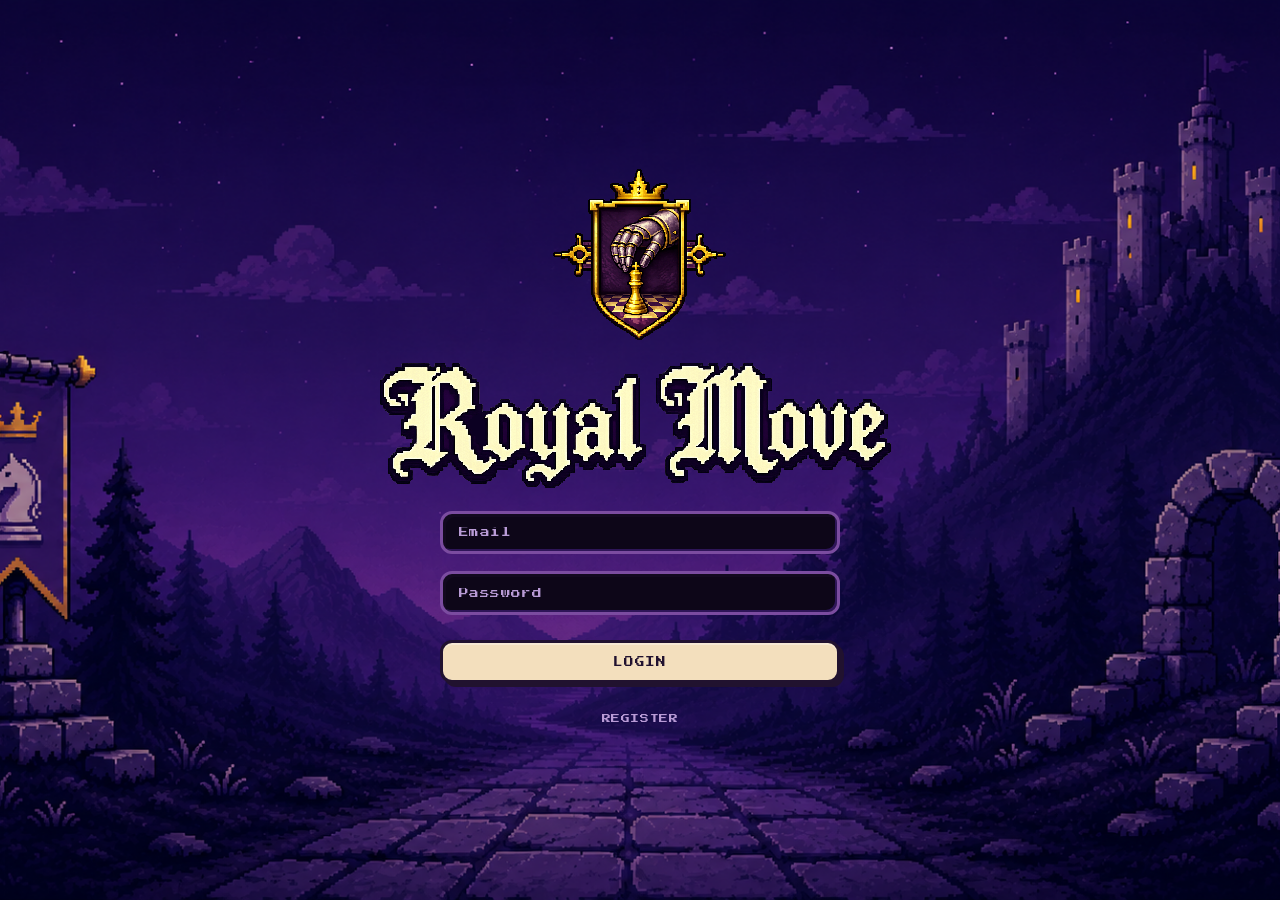
<file: index.html>
<!DOCTYPE html>
<html lang="en">
<head>
  <meta charset="UTF-8" />
  <meta name="viewport" content="width=device-width, initial-scale=1.0" />
  <title>Chess — Login</title>
  <link rel="stylesheet" href="css/style.css" />
</head>
<body class="login-bg">
  <div class="auth-wrapper">
    <img src="img/logo.png" class="auth-logo-img" alt="Logo" />
    <img src="img/text.png" class="auth-title-img" alt="Chess" />
    <div class="auth-box">
      <!-- Login tab -->
      <div id="tab-login" class="tab-panel active">
        <form id="login-form" novalidate>
          <div class="form-group">
            <input type="email" id="login-email" autocomplete="email" placeholder="Email" required />
          </div>
          <div class="form-group">
            <input type="password" id="login-password" autocomplete="current-password" placeholder="Password" required />
          </div>
          <button type="submit" class="btn btn-primary form-submit">Login</button>
        </form>
        <div id="login-msg" class="msg msg-error"></div>
      </div>

      <!-- Register tab -->
      <div id="tab-register" class="tab-panel">
        <form id="register-form" novalidate>
          <div class="form-group">
            <input type="text" id="reg-username" autocomplete="username" placeholder="Username" required />
          </div>
          <div class="form-group">
            <input type="email" id="reg-email" autocomplete="email" placeholder="Email" required />
          </div>
          <div class="form-group">
            <input type="password" id="reg-password" autocomplete="new-password" placeholder="Password" required />
          </div>
          <button type="submit" class="btn btn-primary form-submit">Register</button>
        </form>
        <div id="register-msg" class="msg"></div>
      </div>

      <div class="tabs">
        <button class="tab-btn active" data-tab="login">Login</button>
        <button class="tab-btn" data-tab="register">Register</button>
      </div>
    </div>
  </div>

  <script src="js/api.js"></script>
  <script src="js/auth.js"></script>
</body>
</html>
</file>
<file: css/style.css>
@import url('https://fonts.googleapis.com/css2?family=Press+Start+2P&family=VT323&display=swap');

:root {
  --sq:            clamp(44px, 8vw, 64px);
  --bg-primary:    #1a1a2e;
  --bg-secondary:  #16213e;
  --bg-card:       #0f3460;
  --bg-input:      #1e2a4a;
  --accent:        #e94560;
  --accent-hover:  #c73652;
  --text-primary:  #eaeaea;
  --text-muted:    #8892a4;
  --border:        #2a3a5c;
  --sq-light:      #f0d9b5;
  --sq-dark:       #b58863;
  --sq-selected:   rgba(127, 201, 127, 0.6);
  --sq-legal:      rgba(127, 201, 127, 0.45);
  --sq-last-move:  rgba(255, 255, 100, 0.35);
  --success:       #2ecc71;
  --error:         #e74c3c;
  --warning:       #f39c12;
}

* {
  box-sizing: border-box;
  margin: 0;
  padding: 0;
}

html {
  margin: 0;
}

body {
  background: var(--bg-primary);
  color: var(--text-primary);
  font-family: 'Segoe UI', system-ui, sans-serif;
  font-size: clamp(13px, 1.5vw, 16px);
  min-height: 100vh;
}

body.login-bg {
  background-color: #0d0718;
  background-image: url('../img/login_background.png');
  background-size: cover;
  background-position: center center;
  background-repeat: no-repeat;
  overflow: hidden;
}

/* ── Nav bar ── */
.navbar {
  background: var(--bg-secondary);
  border-bottom: 1px solid var(--border);
  display: flex;
  align-items: center;
  justify-content: space-between;
  padding: 0.75rem 1.5rem;
}

.navbar .logo {
  font-size: 1.25rem;
  font-weight: 700;
  color: var(--accent);
  letter-spacing: 0.05em;
}

.nav-logo {
  height: clamp(1.1rem, 3vh, 1.75rem);
  width: auto;
  image-rendering: pixelated;
  display: block;
}

.navbar .nav-right {
  display: flex;
  align-items: center;
  gap: 1rem;
}

.navbar .username {
  color: var(--text-muted);
  font-size: 0.9rem;
}

/* ── Buttons ── */
button, .btn {
  cursor: pointer;
  border: none;
  border-radius: 0.375rem;
  padding: 0.55rem 1.2rem;
  font-size: 0.9rem;
  font-weight: 600;
  transition: background 0.15s, transform 0.1s, opacity 0.15s;
}

.btn-primary {
  background: var(--accent);
  color: #fff;
}

.btn-primary:hover {
  background: var(--accent-hover);
}

.btn-secondary {
  background: var(--bg-card);
  color: var(--text-primary);
  border: 1px solid var(--border);
}

.btn-secondary:hover {
  background: #1a4a80;
}

.btn-danger {
  background: var(--error);
  color: #fff;
}

.btn-danger:hover {
  background: #c0392b;
}

.btn-sm {
  padding: 0.35rem 0.8rem;
  font-size: 0.8rem;
}

button:disabled, .btn:disabled {
  opacity: 0.5;
  cursor: not-allowed;
}

button:active:not(:disabled) {
  transform: scale(0.97);
}

/* ── Page container ── */
.page-container {
  max-width: 60rem;
  margin: 0 auto;
  padding: 2rem 1rem;
}

/* ── Auth page (medieval pixel-art) ── */
.auth-wrapper {
  position: relative;
  display: flex;
  flex-direction: column;
  align-items: center;
  justify-content: center;
  height: 100dvh;
  min-height: clamp(28rem, 80vh, 50rem);
  padding: clamp(1rem, 3vh, 2rem) 1rem;
  gap: clamp(0.75rem, 2.5vh, 1.5rem);
}

.auth-logo-img {
  width: clamp(7rem, 14vw, 11rem);
  height: auto;
  image-rendering: pixelated;
  pointer-events: none;
  flex-shrink: 0;
}

.auth-title-img {
  max-width: 32.5rem;
  width: 90%;
  image-rendering: pixelated;
  pointer-events: none;
  flex-shrink: 0;
}

.auth-box {
  width: 100%;
  max-width: 25rem;
}

.tabs {
  display: flex;
  gap: 1.5rem;
  justify-content: center;
  margin-top: 1.5rem;
}

.tab-btn {
  flex: 0;
  background: transparent;
  border: none;
  border-bottom: 3px solid transparent;
  color: #b99bd6;
  padding: 0.4rem 0;
  font-family: 'Press Start 2P', monospace;
  font-size: 0.55rem;
  font-weight: 400;
  text-transform: uppercase;
  letter-spacing: 0.06em;
  border-radius: 0;
  cursor: pointer;
  transition: color 0.15s, border-color 0.15s;
}

.tab-btn:last-child {
  border-right: none;
}

.tab-btn:hover:not(.active) {
  color: #b99bd6;
}

.tab-btn.active {
  display: none;
}

.tab-panel {
  display: none;
}

.tab-panel.active {
  display: block;
}

.form-group {
  margin-bottom: 1.1rem;
}

.form-group input {
  width: 100%;
  padding: 0.85rem 1rem;
  background: #0d0618;
  border: 3px solid #7b4ca0;
  border-radius: 0.75rem;
  color: #e2ceff;
  font-size: 0.6rem;
  font-family: 'Press Start 2P', monospace;
  letter-spacing: 0.04em;
  transition: border-color 0.1s;
  box-shadow:
    inset 3px 3px 0 #12091f,
    inset -2px -2px 0 #2e1558;
}

.form-group input::placeholder {
  color: #b99bd6;
}

.form-group input:focus {
  outline: none;
  border-color: #9b6ac8;
  box-shadow:
    inset 3px 3px 0 #12091f,
    inset -2px -2px 0 #2e1558,
    0 0 0 2px rgba(155, 106, 200, 0.25);
}

.form-submit {
  width: 100%;
  margin-top: 0.5rem;
}

/* Parchment button — scoped to auth card only */
.auth-box .btn-primary {
  background: #f3dfbd;
  color: #21122f;
  border: 3px solid #21122f;
  border-radius: 0.75rem;
  font-family: 'Press Start 2P', monospace;
  font-size: 0.6rem;
  font-weight: 400;
  letter-spacing: 0.08em;
  text-transform: uppercase;
  padding: 0.85rem 1.2rem;
  box-shadow:
    4px 4px 0 #21122f,
    inset 0 2px 0 rgba(255, 255, 255, 0.35);
  transition: background 0.1s, box-shadow 0.05s, transform 0.05s;
}

.auth-box .btn-primary:hover:not(:disabled) {
  background: #fff0cf;
  box-shadow:
    4px 4px 0 #21122f,
    inset 0 2px 0 rgba(255, 255, 255, 0.5),
    0 0 14px rgba(208, 155, 61, 0.4);
}

.auth-box .btn-primary:active:not(:disabled) {
  transform: translate(3px, 3px);
  box-shadow: 1px 1px 0 #21122f;
}

.auth-box .btn-primary:disabled {
  background: #c9b898;
  color: #5a4a2e;
  box-shadow: 3px 3px 0 #21122f;
  opacity: 0.65;
}

/* ── Messages ── */
.msg {
  border-radius: 0.375rem;
  padding: 0.6rem 0.85rem;
  font-size: 0.88rem;
  margin-top: 0.75rem;
  display: none;
}

.msg.visible {
  display: block;
}

.msg-error {
  background: rgba(231, 76, 60, 0.15);
  border: 1px solid var(--error);
  color: var(--error);
}

.msg-success {
  background: rgba(46, 204, 113, 0.15);
  border: 1px solid var(--success);
  color: var(--success);
}

.msg-info {
  background: rgba(52, 152, 219, 0.15);
  border: 1px solid #3498db;
  color: #74b9ff;
}

/* Auth card message overrides — fantasy style */
.auth-box .msg {
  border-radius: 0.125rem;
  font-family: 'VT323', monospace;
  font-size: 1.05rem;
  letter-spacing: 0.03em;
  border-width: 2px;
}

.auth-box .msg-error {
  background: rgba(120, 20, 20, 0.35);
  border-color: #a03030;
  color: #ff9999;
}

.auth-box .msg-success {
  background: rgba(20, 80, 20, 0.35);
  border-color: #30a030;
  color: #99dd99;
}

.auth-box .msg-info {
  background: rgba(50, 15, 80, 0.5);
  border-color: #7b4ca0;
  color: #c8a8e8;
}

/* ── Rooms page ── */
.rooms-header {
  display: flex;
  align-items: center;
  justify-content: space-between;
  margin-bottom: 1.5rem;
}

.rooms-header h2 {
  font-size: 1.4rem;
}

.action-bar {
  display: flex;
  gap: 0.75rem;
  margin-bottom: 1.5rem;
  flex-wrap: wrap;
}

.section-title {
  font-size: 1rem;
  font-weight: 700;
  color: var(--text-muted);
  text-transform: uppercase;
  letter-spacing: 0.06em;
  margin-bottom: 0.75rem;
}

.room-table {
  width: 100%;
  border-collapse: collapse;
}

.room-table th {
  text-align: left;
  padding: 0.6rem 0.75rem;
  font-size: 0.78rem;
  text-transform: uppercase;
  letter-spacing: 0.05em;
  color: var(--text-muted);
  border-bottom: 1px solid var(--border);
}

.room-table td {
  padding: 0.7rem 0.75rem;
  border-bottom: 1px solid var(--border);
  font-size: 0.9rem;
  vertical-align: middle;
}

.room-table tr:last-child td {
  border-bottom: none;
}

.room-table tbody tr:hover {
  background: rgba(255, 255, 255, 0.03);
}

.status-badge {
  display: inline-block;
  padding: 0.2rem 0.55rem;
  border-radius: 1.25rem;
  font-size: 0.75rem;
  font-weight: 700;
  text-transform: uppercase;
  letter-spacing: 0.04em;
}

.status-waiting  { background: rgba(243, 156, 18, 0.2);  color: var(--warning); }
.status-active   { background: rgba(46, 204, 113, 0.2);  color: var(--success); }
.status-finished { background: rgba(142, 146, 164, 0.2); color: var(--text-muted); }

.card {
  background: var(--bg-secondary);
  border: 1px solid var(--border);
  border-radius: 0.625rem;
  padding: 1.25rem;
  margin-bottom: 1.5rem;
}

.my-game-card {
  border-color: var(--warning);
  background: rgba(243, 156, 18, 0.06);
}

/* ── Game page ── */
.game-layout {
  display: flex;
  gap: 1.5rem;
  align-items: flex-start;
  flex-wrap: wrap;
}

.board-bg {
  flex: 0 0 auto;
  display: inline-block;
  background-image: url('../img/board_white.png');
  background-size: 100% 100%;
  /* padding ratios from pixel scan: left=87/1078, top=93/1069, right=89/1078, bottom=92/1069 of playing area */
  padding: calc(var(--sq) * 0.696) calc(var(--sq) * 0.661) calc(var(--sq) * 0.688) calc(var(--sq) * 0.646);
}

#chessboard {
  display: grid;
  grid-template-columns: repeat(8, var(--sq));
  grid-template-rows: repeat(8, var(--sq));
  overflow: hidden;
}

.sq {
  width: var(--sq);
  height: var(--sq);
  display: flex;
  align-items: center;
  justify-content: center;
  cursor: pointer;
  position: relative;
  transition: background 0.1s;
  user-select: none;
}

.sq.light { background: transparent; }
.sq.dark  { background: transparent; }
.sq.selected  { background: var(--sq-selected) !important; }
.sq.last-move { background: var(--sq-last-move) !important; }

.sq.legal-target::after {
  content: '';
  position: absolute;
  width: calc(var(--sq) * 0.375);
  height: calc(var(--sq) * 0.375);
  border-radius: 50%;
  background: var(--sq-legal);
  pointer-events: none;
}

.sq.legal-target.has-piece::after {
  width: calc(var(--sq) * 0.906);
  height: calc(var(--sq) * 0.906);
  background: none;
  border: 4px solid var(--sq-legal);
}

.piece {
  width: calc(var(--sq) * 0.82);
  height: calc(var(--sq) * 0.82);
  pointer-events: none;
  filter: drop-shadow(0 1px 3px rgba(0,0,0,0.6));
  object-fit: contain;
}

.game-sidebar {
  flex: 1;
  min-width: 13.75rem;
  display: flex;
  flex-direction: column;
  gap: 1rem;
}

.status-bar {
  background: var(--bg-secondary);
  border: 1px solid var(--border);
  border-radius: 0.625rem;
  padding: 1rem;
}

.status-bar .status-row {
  display: flex;
  justify-content: space-between;
  align-items: center;
  padding: 0.3rem 0;
  border-bottom: 1px solid var(--border);
  font-size: 0.88rem;
}

.status-bar .status-row:last-child {
  border-bottom: none;
}

.status-bar .label {
  color: var(--text-muted);
}

.status-bar .value {
  font-weight: 600;
}

.turn-white { color: #f8f8f8; }
.turn-black { color: #b0b0b0; }

.players-bar {
  display: flex;
  align-items: center;
  gap: 0.5rem;
  background: var(--bg-secondary);
  border: 1px solid var(--border);
  border-radius: 0.625rem;
  padding: 0.6rem 0.75rem;
}

.player-card {
  flex: 1;
  display: flex;
  align-items: center;
  gap: 0.5rem;
  padding: 0.5rem 0.6rem;
  border-radius: 0.5rem;
  border: 2px solid transparent;
  min-width: 0;
  transition: border-color 0.25s, background 0.25s;
}

.player-card.active {
  border-color: var(--warning);
  background: rgba(243, 156, 18, 0.08);
}

.player-dot {
  width: 0.8em;
  height: 0.8em;
  border-radius: 50%;
  flex-shrink: 0;
}

.player-dot.white {
  background: #f0d9b5;
  border: 2px solid #b58863;
}

.player-dot.black {
  background: #2c2c2c;
  border: 2px solid #888;
}

.player-info {
  display: flex;
  flex-direction: column;
  min-width: 0;
}

.player-name {
  font-weight: 600;
  font-size: 0.92em;
  white-space: nowrap;
  overflow: hidden;
  text-overflow: ellipsis;
}

.player-color-label {
  font-size: 0.72em;
  color: var(--text-muted);
  text-transform: capitalize;
}

.vs-label {
  color: var(--text-muted);
  font-size: 0.78em;
  font-weight: 600;
  flex-shrink: 0;
}

.game-controls {
  display: flex;
  flex-direction: column;
  gap: 0.5rem;
}

.banner {
  display: none;
  background: var(--bg-secondary);
  border: 1px solid var(--border);
  border-radius: 0.625rem;
  padding: 1.25rem;
  text-align: center;
}

.banner.visible {
  display: block;
}

.banner h3 {
  font-size: 1.2rem;
  margin-bottom: 0.5rem;
}

.banner.winner-white h3 { color: #f8f8f8; }
.banner.winner-black h3 { color: #b0b0b0; }
.banner.winner-draw  h3 { color: var(--warning); }

#disconnect-banner {
  border-color: var(--warning);
}

#disconnect-banner h3 {
  color: var(--warning);
}

.spinner {
  display: inline-block;
  width: 1.125rem;
  height: 1.125rem;
  border: 3px solid var(--border);
  border-top-color: var(--accent);
  border-radius: 50%;
  animation: spin 0.7s linear infinite;
  vertical-align: middle;
  margin-right: 0.375rem;
}

@keyframes spin {
  to { transform: rotate(360deg); }
}

/* ── Utilities ── */
.text-muted  { color: var(--text-muted); }
.text-center { text-align: center; }
.mt-1 { margin-top: 0.5rem; }
.mt-2 { margin-top: 1rem; }
.hidden { display: none !important; }

@media (max-width: 640px) {
  /* Rooms page — mobile */
  .page-container {
    padding: 1rem 0.5rem;
  }

  .card {
    padding: 0.75rem;
    overflow-x: auto;
  }

  /* Hide "Black player" and "Created" columns to save space */
  .room-table th:nth-child(3),
  .room-table td:nth-child(3),
  .room-table th:nth-child(5),
  .room-table td:nth-child(5) {
    display: none;
  }

  .room-table th {
    padding: 0.45rem 0.4rem;
  }

  .room-table td {
    padding: 0.45rem 0.4rem;
    font-size: 0.82rem;
  }

  /* Shrink join/spectate buttons inside the table */
  body.room-game-bg .room-table .btn-primary {
    padding: 0.35rem 0.6rem;
    font-size: clamp(0.3rem, 0.9vw, 0.42rem);
    box-shadow: 2px 2px 0 #21122f;
  }

  body.room-game-bg .room-table .btn-secondary {
    padding: 0.3rem 0.55rem;
    font-size: clamp(0.28rem, 0.85vw, 0.38rem);
    box-shadow: 1px 1px 0 #21122f;
  }

  /* Action bar buttons */
  body.room-game-bg .action-bar .btn-primary {
    padding: 0.5rem 0.8rem;
  }

  body.room-game-bg .action-bar .btn-secondary {
    padding: 0.35rem 0.7rem;
  }
}

/* ── Room / Game pages ─────────────────────────────────────────── */

body.room-game-bg {
  background-color: #0d0718;
  background-image: url('../img/room_game_background.png');
  background-size: cover;
  background-position: center center;
  background-repeat: no-repeat;
  background-attachment: fixed;
  overflow: auto;
}

/* Navbar */
body.room-game-bg .navbar {
  background: transparent;
  border-bottom: none;
}

body.room-game-bg .navbar .username {
  font-family: 'Press Start 2P', monospace;
  font-size: clamp(0.32rem, 0.5vw, 0.44rem);
  color: #b99bd6;
}

body.room-game-bg .navbar .logo-wrap,
body.room-game-bg .nav-right {
  background: rgba(8, 3, 18, 0.78);
  backdrop-filter: blur(10px);
  border: 2px solid #7b4ca0;
  border-radius: 999px;
  box-shadow: 3px 3px 0 rgba(0, 0, 0, 0.4);
  display: flex;
  align-items: center;
  height: 2.5rem;
}

body.room-game-bg .navbar .logo-wrap {
  padding: 0 1rem;
}

body.room-game-bg .nav-right {
  padding: 0 0.9rem;
  gap: 0.9rem;
}

/* Buttons */
body.room-game-bg .btn-primary {
  background: #f3dfbd;
  color: #21122f;
  border: 3px solid #21122f;
  border-radius: 0.625rem;
  font-family: 'Press Start 2P', monospace;
  font-size: clamp(0.38rem, 0.6vw, 0.52rem);
  font-weight: 400;
  letter-spacing: 0.06em;
  text-transform: uppercase;
  padding: 0.75rem 1.1rem;
  box-shadow:
    4px 4px 0 #21122f,
    inset 0 2px 0 rgba(255, 255, 255, 0.35);
}

body.room-game-bg .btn-primary:hover:not(:disabled) {
  background: #fff0cf;
  box-shadow:
    4px 4px 0 #21122f,
    inset 0 2px 0 rgba(255, 255, 255, 0.5),
    0 0 14px rgba(208, 155, 61, 0.35);
}

body.room-game-bg .btn-primary:active:not(:disabled) {
  transform: translate(3px, 3px);
  box-shadow: 1px 1px 0 #21122f;
}

body.room-game-bg .btn-primary:disabled {
  background: #c9b898;
  color: #5a4a2e;
  box-shadow: 3px 3px 0 #21122f;
  opacity: 0.65;
}

body.room-game-bg .btn-secondary {
  background: rgba(10, 4, 22, 0.8);
  border: 2px solid #7b4ca0;
  color: #e2ceff;
  font-family: 'Press Start 2P', monospace;
  font-size: clamp(0.36rem, 0.58vw, 0.5rem);
  text-transform: uppercase;
  letter-spacing: 0.06em;
  border-radius: 0.5rem;
  padding: 0.5rem 0.9rem;
  box-shadow: 2px 2px 0 #21122f;
}

body.room-game-bg .btn-secondary:hover:not(:disabled) {
  background: rgba(123, 76, 160, 0.22);
}

body.room-game-bg .btn-danger {
  background: rgba(80, 10, 10, 0.85);
  color: #ffb4b4;
  border: 2px solid #a03030;
  border-radius: 0.5rem;
  font-family: 'Press Start 2P', monospace;
  font-size: clamp(0.33rem, 0.52vw, 0.44rem);
  padding: 0.5rem 0.9rem;
  box-shadow: 2px 2px 0 #21122f;
}

body.room-game-bg .btn-danger:hover:not(:disabled) {
  background: rgba(120, 20, 20, 0.9);
}

/* Section heading */
body.room-game-bg .rooms-header h2 {
  font-family: 'Press Start 2P', monospace;
  font-size: clamp(0.5rem, 0.9vw, 0.75rem);
  color: #e2ceff;
  letter-spacing: 0.06em;
}

/* Cards */
body.room-game-bg .card {
  background: rgba(8, 3, 18, 0.82);
  border: 3px solid #7b4ca0;
  border-radius: 0.75rem;
  box-shadow:
    inset 2px 2px 0 #1a0d30,
    inset -1px -1px 0 #3d1f6e,
    4px 4px 0 rgba(0, 0, 0, 0.55);
}

body.room-game-bg .my-game-card {
  border-color: #c07030;
  background: rgba(40, 18, 4, 0.82);
}

body.room-game-bg .section-title {
  font-family: 'Press Start 2P', monospace;
  font-size: clamp(0.38rem, 0.62vw, 0.52rem);
  color: #b99bd6;
  letter-spacing: 0.08em;
}

/* Table */
body.room-game-bg .room-table th {
  font-family: 'Press Start 2P', monospace;
  font-size: clamp(0.28rem, 0.48vw, 0.4rem);
  letter-spacing: 0.05em;
  color: #b99bd6;
  border-bottom: 2px solid #7b4ca0;
}

body.room-game-bg .room-table td {
  font-family: 'VT323', monospace;
  font-size: clamp(0.9rem, 1.4vw, 1.2rem);
  color: #e2ceff;
  border-bottom: 1px solid #2e1558;
}

body.room-game-bg .room-table tbody tr:hover {
  background: rgba(123, 76, 160, 0.12);
}

/* Status badges */
body.room-game-bg .status-badge {
  font-family: 'Press Start 2P', monospace;
  font-size: clamp(0.26rem, 0.42vw, 0.36rem);
  border-radius: 0.25rem;
}

/* Messages */
body.room-game-bg .msg {
  font-family: 'VT323', monospace;
  font-size: clamp(0.9rem, 1.3vw, 1.1rem);
  border-width: 2px;
  border-radius: 0.25rem;
}

body.room-game-bg .msg-error {
  background: rgba(120, 20, 20, 0.35);
  border-color: #a03030;
  color: #ff9999;
}

body.room-game-bg .msg-info {
  background: rgba(50, 15, 80, 0.5);
  border-color: #7b4ca0;
  color: #c8a8e8;
}

body.room-game-bg .msg-success {
  background: rgba(20, 60, 20, 0.4);
  border-color: #30a030;
  color: #99dd99;
}

/* Players bar */
body.room-game-bg .players-bar {
  background: rgba(8, 3, 18, 0.82);
  border: 3px solid #7b4ca0;
  border-radius: 0.75rem;
  box-shadow: 4px 4px 0 rgba(0, 0, 0, 0.55);
}

body.room-game-bg .player-card.active {
  border-color: #c07030;
  background: rgba(192, 112, 48, 0.1);
}

body.room-game-bg .player-name {
  font-family: 'VT323', monospace;
  font-size: clamp(0.9rem, 1.3vw, 1.1rem);
}

body.room-game-bg .player-color-label {
  font-family: 'Press Start 2P', monospace;
  font-size: clamp(0.28rem, 0.44vw, 0.38rem);
}

body.room-game-bg .vs-label {
  font-family: 'Press Start 2P', monospace;
  font-size: clamp(0.32rem, 0.52vw, 0.44rem);
  color: #b99bd6;
}

/* Status bar */
body.room-game-bg .status-bar {
  background: rgba(8, 3, 18, 0.82);
  border: 3px solid #7b4ca0;
  border-radius: 0.75rem;
  box-shadow: 4px 4px 0 rgba(0, 0, 0, 0.55);
}

body.room-game-bg .status-bar .status-row {
  border-bottom-color: #2e1558;
}

body.room-game-bg .status-bar .label {
  font-family: 'Press Start 2P', monospace;
  font-size: clamp(0.28rem, 0.46vw, 0.4rem);
  color: #b99bd6;
}

body.room-game-bg .status-bar .value {
  font-family: 'VT323', monospace;
  font-size: clamp(0.9rem, 1.3vw, 1.1rem);
  color: #e2ceff;
}

/* Banners */
body.room-game-bg .banner {
  background: rgba(8, 3, 18, 0.9);
  border: 3px solid #7b4ca0;
  border-radius: 0.75rem;
  box-shadow: 4px 4px 0 rgba(0, 0, 0, 0.55);
}

body.room-game-bg .banner h3 {
  font-family: 'Press Start 2P', monospace;
  font-size: clamp(0.42rem, 0.75vw, 0.62rem);
  letter-spacing: 0.04em;
  line-height: 1.8;
}

body.room-game-bg .banner p {
  font-family: 'VT323', monospace;
  font-size: clamp(0.9rem, 1.3vw, 1.1rem);
  color: #b99bd6;
}

body.room-game-bg #disconnect-banner {
  border-color: #c07030;
}

body.room-game-bg #disconnect-banner h3 {
  color: #f3a050;
}

/* Chessboard border */
body.room-game-bg .board-bg {
  box-shadow: 4px 4px 0 rgba(0, 0, 0, 0.55);
}
</file>
